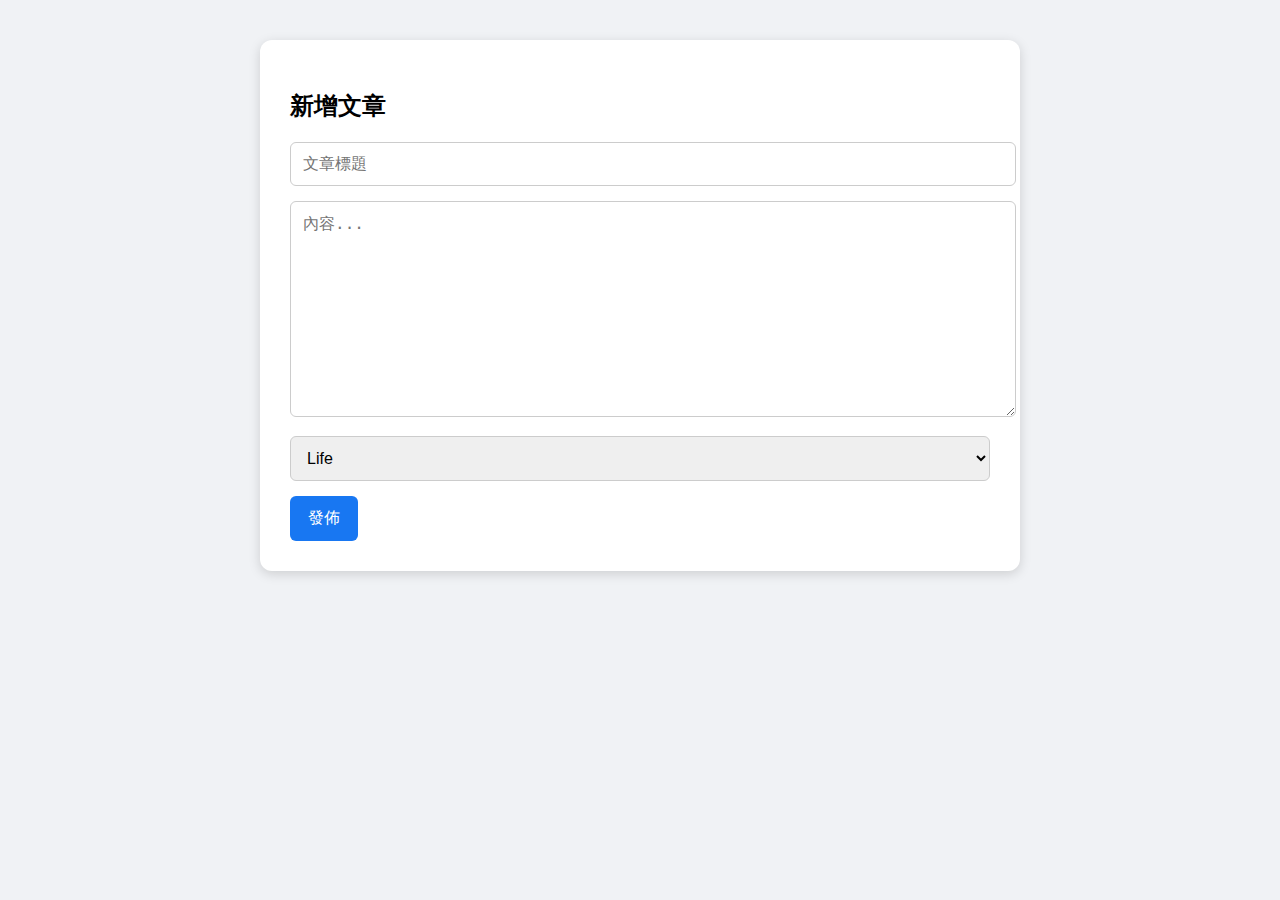
<file: templates/post_create.html>
<!DOCTYPE html>
<html lang="zh-Hant">
<head>
    <meta charset="UTF-8">
    <title>新增文章 | CampusHub</title>

    <style>
        body {
            background: #f0f2f5;
            font-family: "Microsoft JhengHei";
        }

        .create-box {
            max-width: 700px;
            margin: 40px auto;
            background: white;
            padding: 30px;
            border-radius: 12px;
            box-shadow: 0px 3px 12px rgba(0,0,0,0.15);
        }

        input, textarea, select {
            width: 100%;
            padding: 12px;
            margin-bottom: 15px;
            border-radius: 6px;
            border: 1px solid #ccc;
            font-size: 16px;
        }

        button {
            background: #1877f2;
            color: white;
            padding: 12px 18px;
            border: none;
            border-radius: 6px;
            cursor: pointer;
            font-size: 16px;
        }

        button:hover {
            background: #0d65d9;
        }
    </style>
</head>

<body>

    <div class="create-box">
        <h2>新增文章</h2>

        <form method="POST">

            <input name="title" placeholder="文章標題" required>

            <textarea name="content" rows="10" placeholder="內容..." required></textarea>

            <!--  新增標籤 -->
            <select name="tag" required>
                <option value="Life">Life</option>
                <option value="School">School</option>
                <option value="Love">Love</option>
                <option value="Travel">Travel</option>
                <option value="Food">Food</option>
                <option value="Emotion">Emotion</option>
                <option value="Friends">Friends</option>
                <option value="Career">Career</option>
            </select>

            <button type="submit">發佈</button>
        </form>
    </div>

</body>
</html>
</file>
